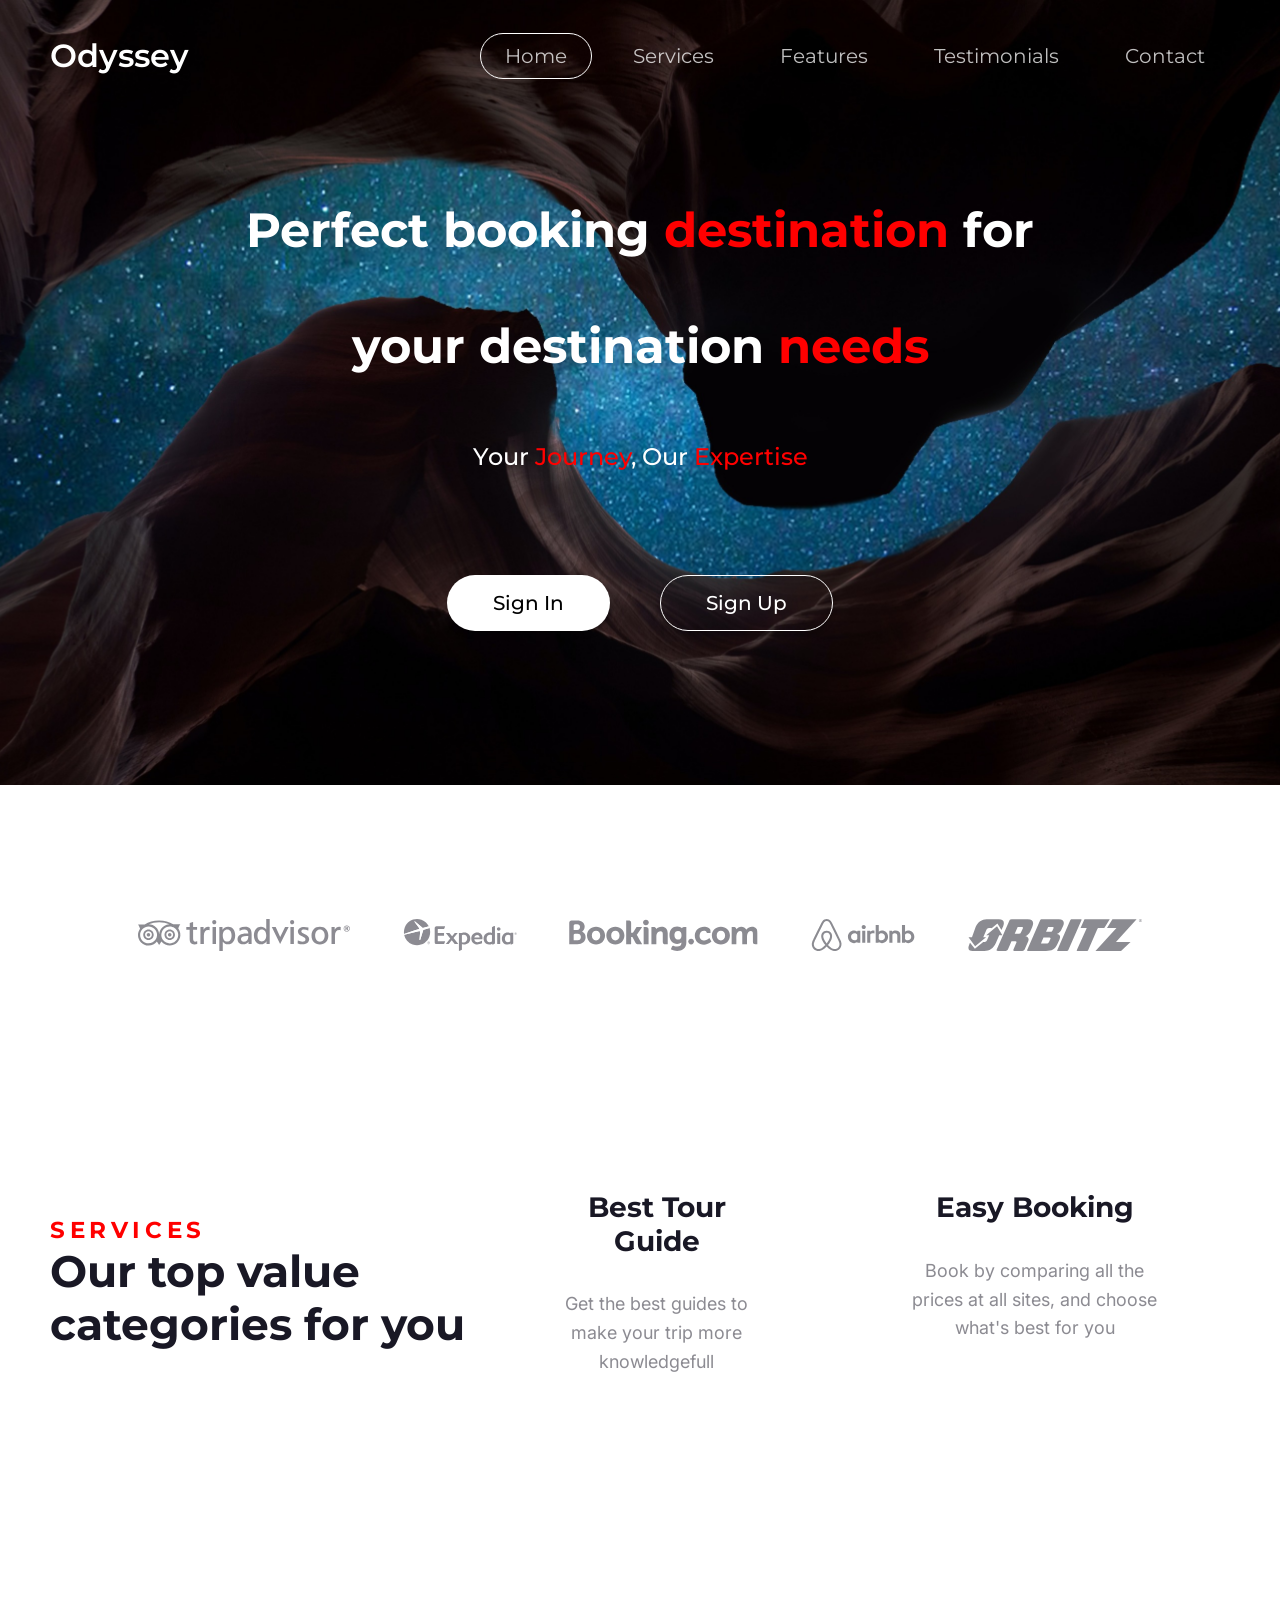
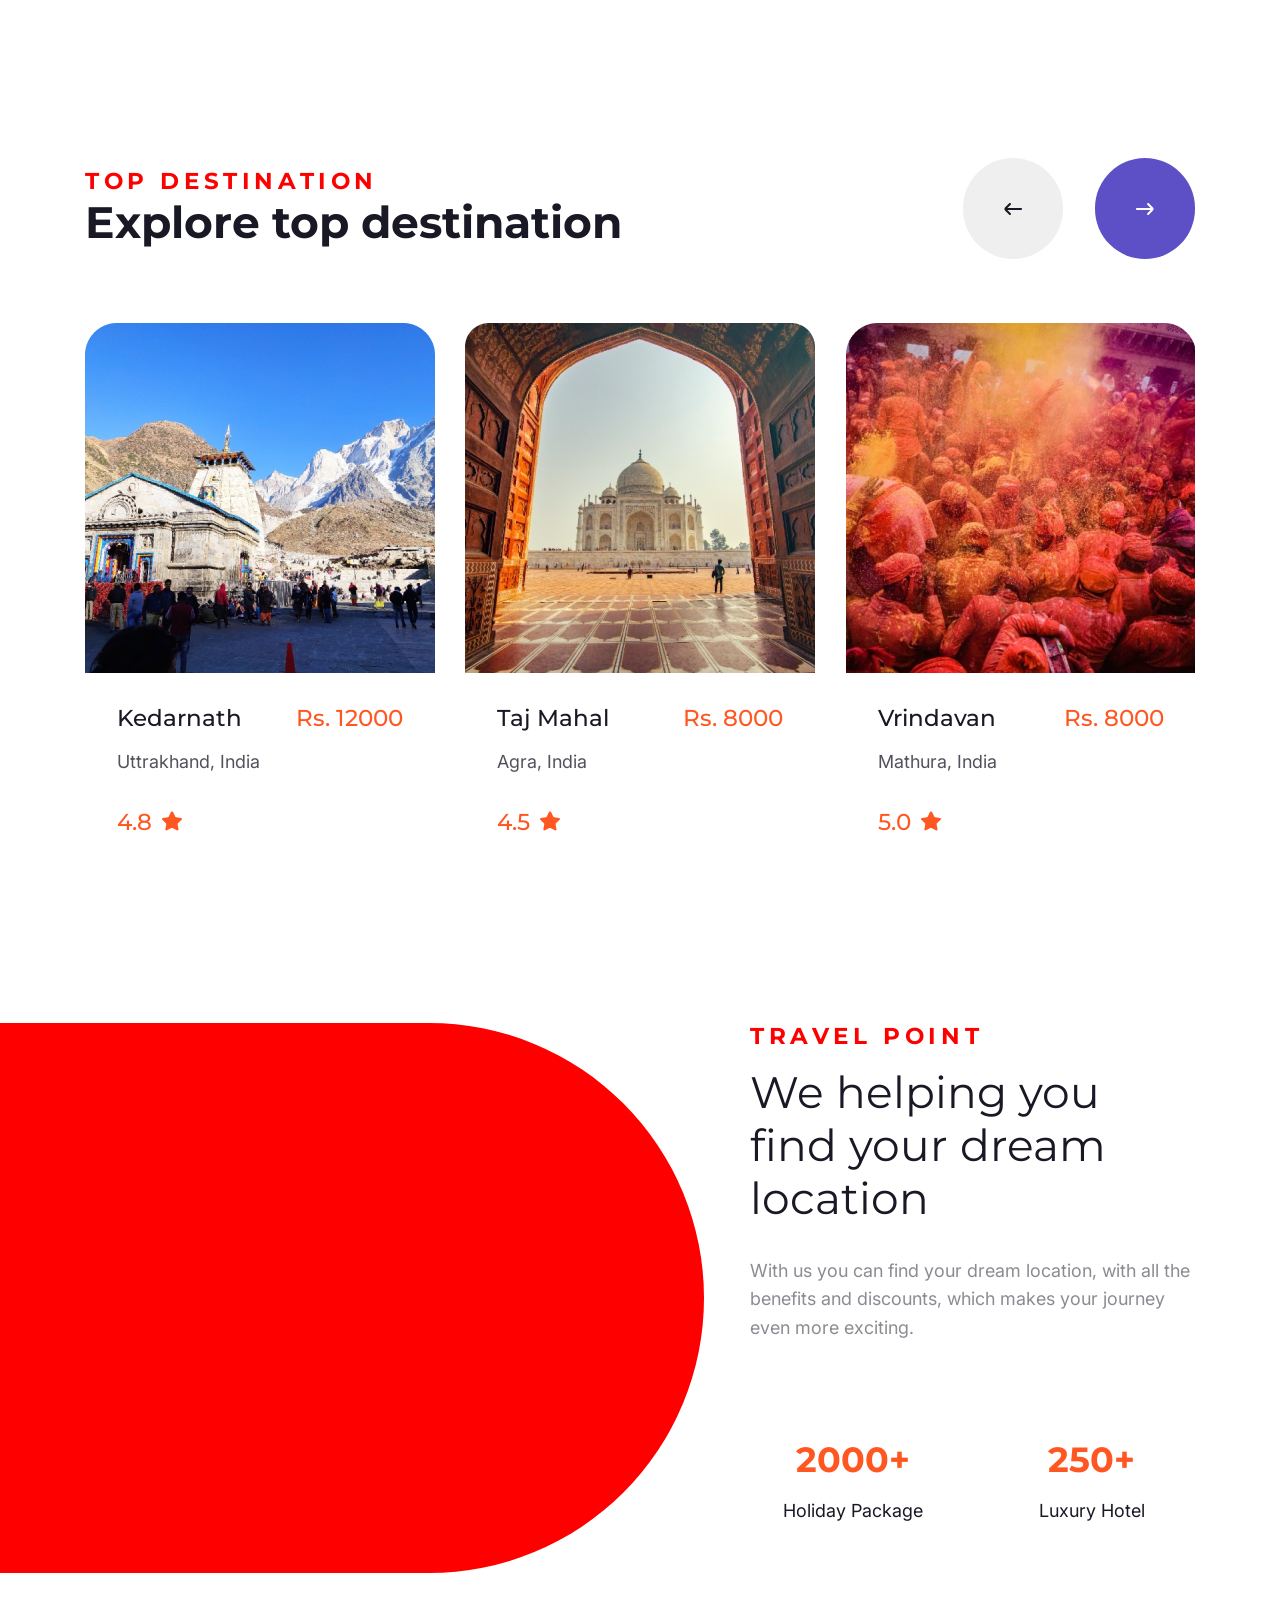
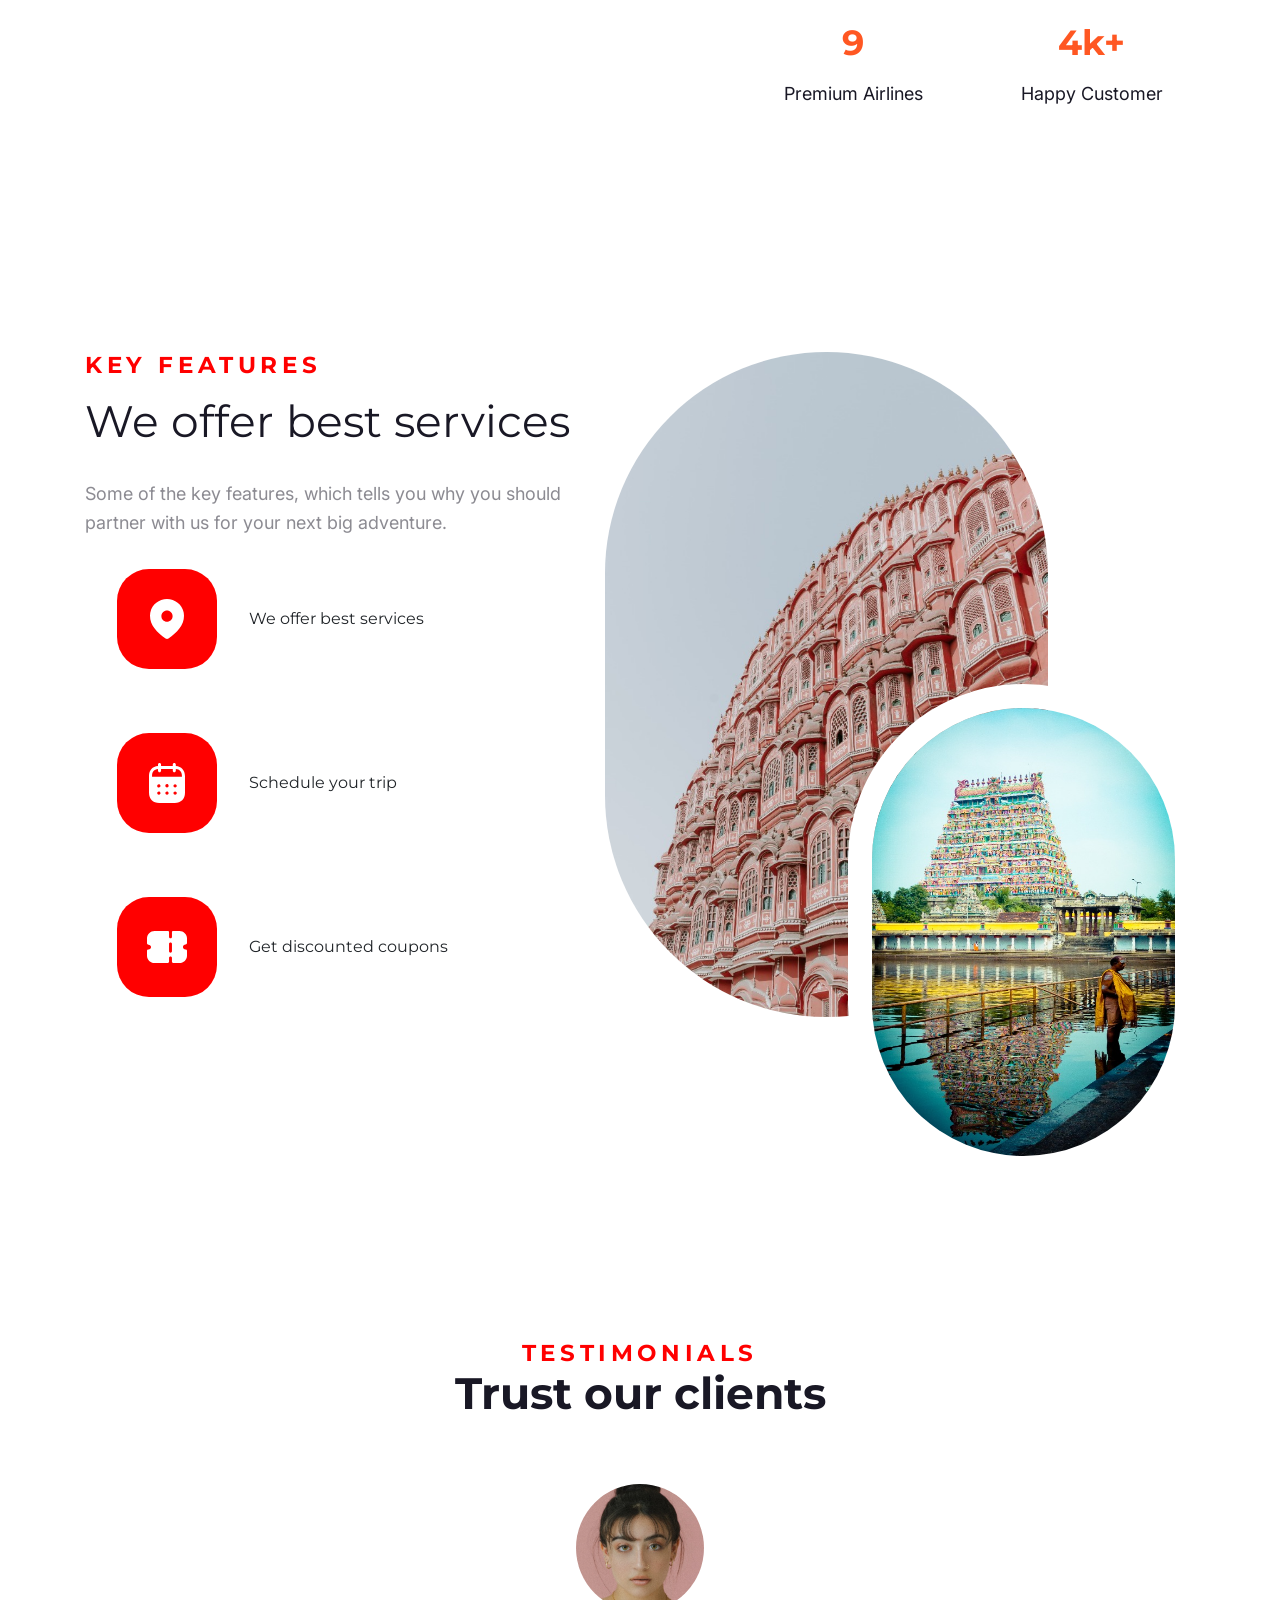
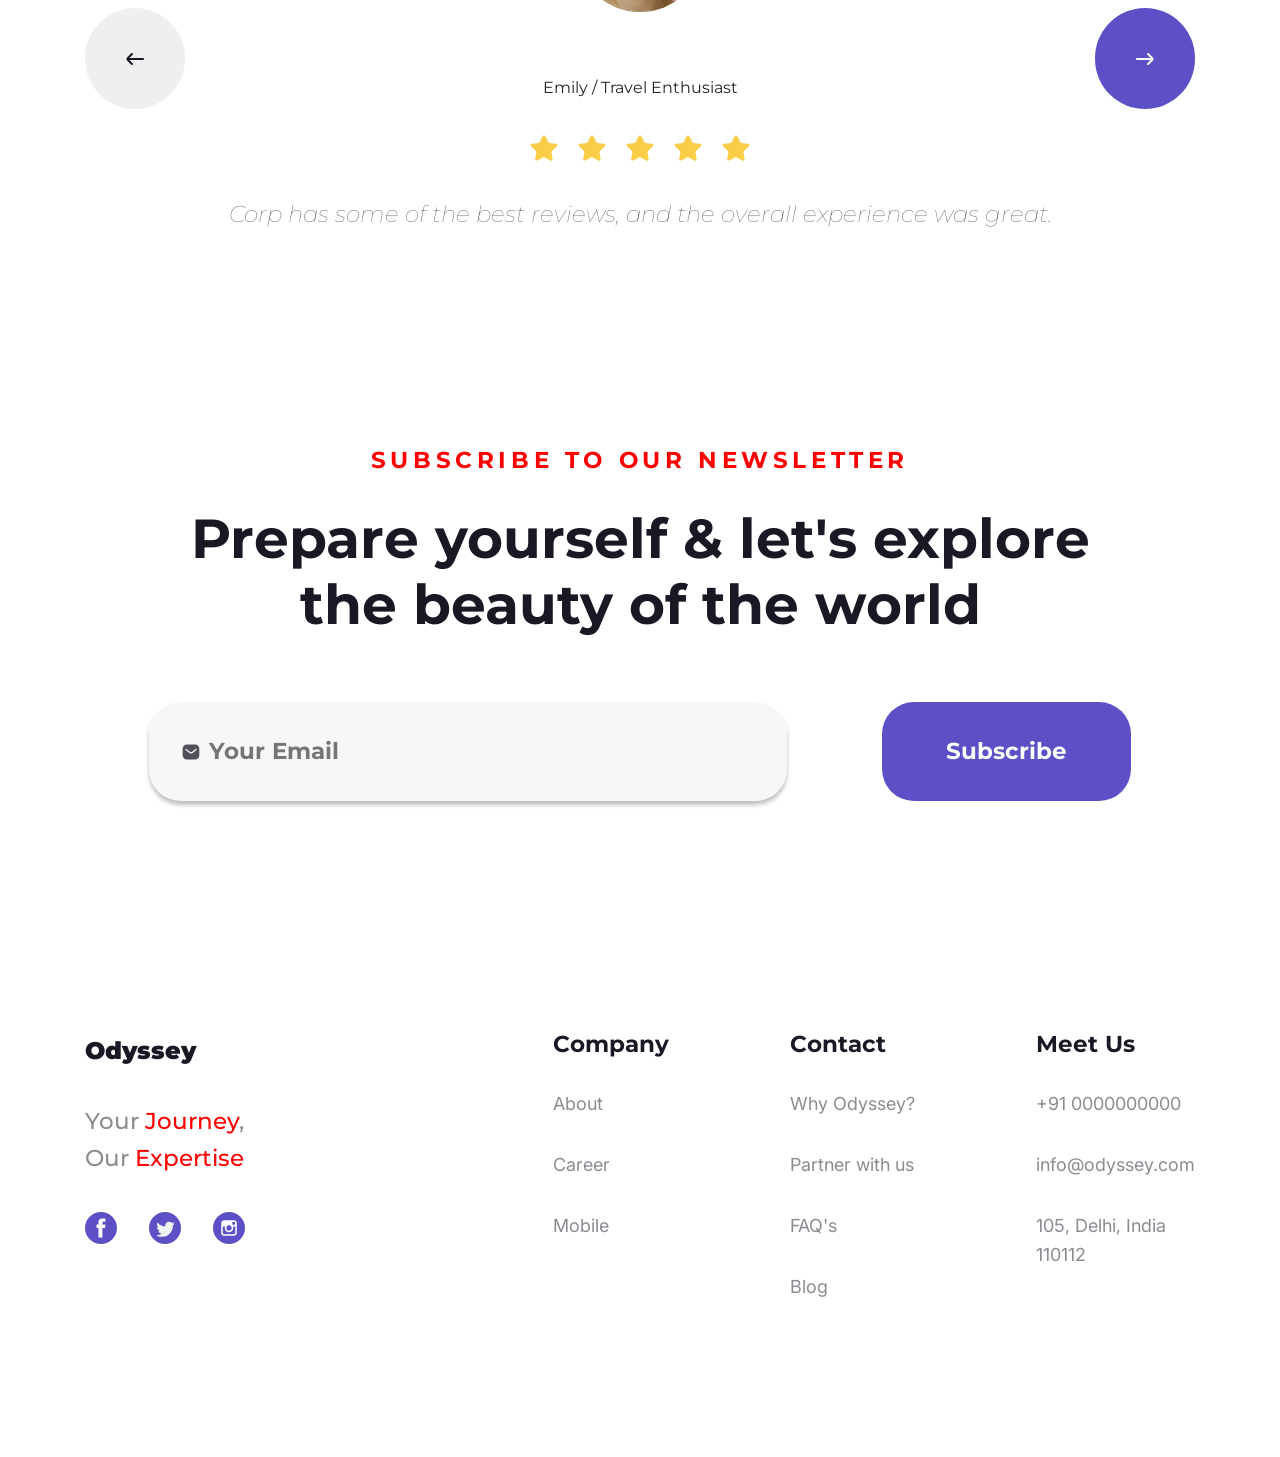
<file: index.html>
<!DOCTYPE html>
<html lang="en">

<head>
    <meta charset="UTF-8">
    <meta name="viewport" content="width=device-width, initial-scale=1.0">
    <title>Travel Agent</title>


    <!-- bootstrap -->
    <link href="https://cdn.jsdelivr.net/npm/bootstrap@5.3.0/dist/css/bootstrap.min.css" rel="stylesheet"
        integrity="sha384-9ndCyUaIbzAi2FUVXJi0CjmCapSmO7SnpJef0486qhLnuZ2cdeRhO02iuK6FUUVM" crossorigin="anonymous">
    <script src="https://cdn.jsdelivr.net/npm/bootstrap@5.3.0/dist/js/bootstrap.bundle.min.js"
        integrity="sha384-geWF76RCwLtnZ8qwWowPQNguL3RmwHVBC9FhGdlKrxdiJJigb/j/68SIy3Te4Bkz"
        crossorigin="anonymous"></script>

    <!-- Swiper JS -->
    <script src="https://cdn.jsdelivr.net/npm/swiper@10/swiper-bundle.min.js"></script>
    <link rel="stylesheet" href="https://cdn.jsdelivr.net/npm/swiper@10/swiper-bundle.min.css" />

    <!-- fonts -->
    <link rel="preconnect" href="https://fonts.googleapis.com">
    <link rel="preconnect" href="https://fonts.gstatic.com" crossorigin>
    <link
        href="https://fonts.googleapis.com/css2?family=Inter&family=Montserrat:ital,wght@0,400;0,500;0,600;0,700;0,900;1,100&display=swap"
        rel="stylesheet">
    <!-- custom css -->
    <link rel="stylesheet" href="css/style.css">

</head>

<body>
    <main class="">

        <!-- top-destination -->
        <!-- <section class="top-destination container-a d-flex flex-column flex-lg-row align-items-center">
            <div class="content">
                <h5 class="main-txt">Travel <span class="red">top destination</span> of the world</h5>
                <p class="txt-a">We always make our customer happy by providing as many options as possible.</p>
                <form action="" class="btns d-flex">
                    <button class="btn-a">Get started</button>
                    <button class="btn-a">Watch Demo</button>
                </form>
            </div>
            <div class="images d-flex justify-content-center w-100 align-items-start position-relative">
                <img src="images/t-destination-layer.png" alt="" class="position-absolute img-fluid">
                <img src="images/t-destination1.png" alt="" class="img-fluid">
                <img src="images/t-destination2.png" alt="" class="img-fluid">
            </div>
        </section> -->

        <!-- partners -->
        <section class="partners container-b d-none d-lg-block">
            <div class="d-flex justify-content-evenly">
                <img src="images/group-1.svg" alt="">
                <img src="images/group-2.svg" alt="">
                <img src="images/group-3.svg" alt="">
                <img src="images/group-4.svg" alt="">
                <img src="images/group-5.svg" alt="">
            </div>
        </section>

        <!-- service -->
        <section class="service container-a d-flex flex-column flex-md-row align-items-center">
            <div class="content">
                <p class="sec-name text-center text-md-start">Services</p>
                <h4 class="sec-heading text-center text-md-start">Our top value categories for you</h4>
            </div>
            <div class="boxes d-flex flex-column flex-md-row">
                <div class="s-box">
                    <p class="txt-a">Best Tour Guide</p>
                    <p class="txt-p">Get the best guides to make your trip more knowledgefull</p>
                </div>
                <div class="s-box">
                    <p class="txt-a">Easy Booking</p>
                    <p class="txt-p">Book by comparing all the prices at all sites, and choose what's best for you</p>
                </div>
            </div>
        </section>

        <!-- destination-sec -->
        <section class="destination-sec container-b">
            <div class="top d-flex flex-column flex-md-row justify-content-md-between align-items-md-center">
                <div class="">
                    <p class="sec-name">Top Destination</p>
                    <h5 class="sec-heading">Explore top destination</h5>
                </div>
                <form action="" class="btns d-none d-sm-flex">
                    <button class="btn-b button-prev">
                        <svg xmlns="http://www.w3.org/2000/svg" width="24" height="24" viewBox="0 0 24 24" fill="none">
                            <path
                                d="M6.41422 11H20C20.5523 11 21 11.4478 21 12C21 12.5523 20.5523 13 20 13H6.41422L9.65686 16.2427C10.0474 16.6332 10.0474 17.2664 9.65686 17.6569C9.26633 18.0474 8.63317 18.0474 8.24264 17.6569L4 13.4143C3.21895 12.6332 3.21895 11.3669 4 10.5858L8.24264 6.34319C8.63317 5.95266 9.26633 5.95266 9.65686 6.34319C10.0474 6.73371 10.0474 7.36688 9.65686 7.7574L6.41422 11Z"
                                fill="#191825" />
                        </svg>
                    </button>
                    <button class="btn-b b button-next">
                        <svg xmlns="http://www.w3.org/2000/svg" width="24" height="24" viewBox="0 0 24 24" fill="none">
                            <path
                                d="M17.5858 11H4.00003C3.44774 11 3.00003 11.4478 3.00003 12C3.00003 12.5523 3.44774 13 4.00003 13H17.5858L14.3432 16.2427C13.9527 16.6332 13.9527 17.2664 14.3432 17.6569C14.7337 18.0474 15.3669 18.0474 15.7574 17.6569L20 13.4143C20.7811 12.6332 20.7811 11.3669 20 10.5858L15.7574 6.34319C15.3669 5.95266 14.7337 5.95266 14.3432 6.34319C13.9527 6.73371 13.9527 7.36688 14.3432 7.7574L17.5858 11Z"
                                fill="white" />
                        </svg>
                    </button>
                </form>
            </div>

            <div class="swiper dCardSlider">
                <div class="swiper-wrapper">

                    <div class="swiper-slide">
                        <div class="d-card">
                            <img src="images/d-card-img1.png" alt="" class="img-fluid">
                            <div class="content d-flex flex-column">
                                <div class="d-flex justify-content-between">
                                    <p class="txt-a">Kedarnath</p>
                                    <p class="txt-a red">Rs. 12000</p>
                                </div>
                                <p class="txt-p">Uttrakhand, India</p>
                                <div class=""></div>
                                <div class="d-flex gap-2">
                                    <p class="txt-a red">4.8</p>
                                    <svg xmlns="http://www.w3.org/2000/svg" width="24" height="24" viewBox="0 0 24 24"
                                        fill="none">
                                        <path
                                            d="M17.9184 14.32C17.6594 14.571 17.5404 14.934 17.5994 15.29L18.4884 20.21C18.5634 20.627 18.3874 21.049 18.0384 21.29C17.6964 21.54 17.2414 21.57 16.8684 21.37L12.4394 19.06C12.2854 18.978 12.1144 18.934 11.9394 18.929H11.6684C11.5744 18.943 11.4824 18.973 11.3984 19.019L6.96839 21.34C6.74939 21.45 6.50139 21.489 6.25839 21.45C5.66639 21.338 5.27139 20.774 5.36839 20.179L6.25839 15.259C6.31739 14.9 6.19839 14.535 5.93939 14.28L2.32839 10.78C2.02639 10.487 1.92139 10.047 2.05939 9.65C2.19339 9.254 2.53539 8.965 2.94839 8.9L7.91839 8.179C8.29639 8.14 8.62839 7.91 8.79839 7.57L10.9884 3.08C11.0404 2.98 11.1074 2.888 11.1884 2.81L11.2784 2.74C11.3254 2.688 11.3794 2.645 11.4394 2.61L11.5484 2.57L11.7184 2.5H12.1394C12.5154 2.539 12.8464 2.764 13.0194 3.1L15.2384 7.57C15.3984 7.897 15.7094 8.124 16.0684 8.179L21.0384 8.9C21.4584 8.96 21.8094 9.25 21.9484 9.65C22.0794 10.051 21.9664 10.491 21.6584 10.78L17.9184 14.32Z"
                                            fill="#FF5722" />
                                    </svg>
                                </div>
                            </div>
                        </div>
                    </div>

                    <div class="swiper-slide">
                        <div class="d-card">
                            <img src="images/d-card-img2.png" alt="" class="img-fluid">
                            <div class="content d-flex flex-column">
                                <div class="d-flex justify-content-between">
                                    <p class="txt-a">Taj Mahal</p>
                                    <p class="txt-a red">Rs. 8000</p>
                                </div>
                                <p class="txt-p">Agra, India</p>
                                <div class=""></div>
                                <div class="d-flex gap-2">
                                    <p class="txt-a red">4.5</p>
                                    <svg xmlns="http://www.w3.org/2000/svg" width="24" height="24" viewBox="0 0 24 24"
                                        fill="none">
                                        <path
                                            d="M17.9184 14.32C17.6594 14.571 17.5404 14.934 17.5994 15.29L18.4884 20.21C18.5634 20.627 18.3874 21.049 18.0384 21.29C17.6964 21.54 17.2414 21.57 16.8684 21.37L12.4394 19.06C12.2854 18.978 12.1144 18.934 11.9394 18.929H11.6684C11.5744 18.943 11.4824 18.973 11.3984 19.019L6.96839 21.34C6.74939 21.45 6.50139 21.489 6.25839 21.45C5.66639 21.338 5.27139 20.774 5.36839 20.179L6.25839 15.259C6.31739 14.9 6.19839 14.535 5.93939 14.28L2.32839 10.78C2.02639 10.487 1.92139 10.047 2.05939 9.65C2.19339 9.254 2.53539 8.965 2.94839 8.9L7.91839 8.179C8.29639 8.14 8.62839 7.91 8.79839 7.57L10.9884 3.08C11.0404 2.98 11.1074 2.888 11.1884 2.81L11.2784 2.74C11.3254 2.688 11.3794 2.645 11.4394 2.61L11.5484 2.57L11.7184 2.5H12.1394C12.5154 2.539 12.8464 2.764 13.0194 3.1L15.2384 7.57C15.3984 7.897 15.7094 8.124 16.0684 8.179L21.0384 8.9C21.4584 8.96 21.8094 9.25 21.9484 9.65C22.0794 10.051 21.9664 10.491 21.6584 10.78L17.9184 14.32Z"
                                            fill="#FF5722" />
                                    </svg>
                                </div>
                            </div>
                        </div>
                    </div>

                    <div class="swiper-slide">
                        <div class="d-card">
                            <img src="images/d-card-img3.png" alt="" class="img-fluid">
                            <div class="content d-flex flex-column">
                                <div class="d-flex justify-content-between">
                                    <p class="txt-a">Vrindavan</p>
                                    <p class="txt-a red">Rs. 8000</p>
                                </div>
                                <p class="txt-p">Mathura, India</p>
                                <div class=""></div>
                                <div class="d-flex gap-2">
                                    <p class="txt-a red">5.0</p>
                                    <svg xmlns="http://www.w3.org/2000/svg" width="24" height="24" viewBox="0 0 24 24"
                                        fill="none">
                                        <path
                                            d="M17.9184 14.32C17.6594 14.571 17.5404 14.934 17.5994 15.29L18.4884 20.21C18.5634 20.627 18.3874 21.049 18.0384 21.29C17.6964 21.54 17.2414 21.57 16.8684 21.37L12.4394 19.06C12.2854 18.978 12.1144 18.934 11.9394 18.929H11.6684C11.5744 18.943 11.4824 18.973 11.3984 19.019L6.96839 21.34C6.74939 21.45 6.50139 21.489 6.25839 21.45C5.66639 21.338 5.27139 20.774 5.36839 20.179L6.25839 15.259C6.31739 14.9 6.19839 14.535 5.93939 14.28L2.32839 10.78C2.02639 10.487 1.92139 10.047 2.05939 9.65C2.19339 9.254 2.53539 8.965 2.94839 8.9L7.91839 8.179C8.29639 8.14 8.62839 7.91 8.79839 7.57L10.9884 3.08C11.0404 2.98 11.1074 2.888 11.1884 2.81L11.2784 2.74C11.3254 2.688 11.3794 2.645 11.4394 2.61L11.5484 2.57L11.7184 2.5H12.1394C12.5154 2.539 12.8464 2.764 13.0194 3.1L15.2384 7.57C15.3984 7.897 15.7094 8.124 16.0684 8.179L21.0384 8.9C21.4584 8.96 21.8094 9.25 21.9484 9.65C22.0794 10.051 21.9664 10.491 21.6584 10.78L17.9184 14.32Z"
                                            fill="#FF5722" />
                                    </svg>
                                </div>
                            </div>
                        </div>
                    </div>

                    <div class="swiper-slide">
                        <div class="d-card">
                            <img src="images/d-card-img1.png" alt="" class="img-fluid">
                            <div class="content d-flex flex-column">
                                <div class="d-flex justify-content-between">
                                    <p class="txt-a">Kedarnath</p>
                                    <p class="txt-a red">Rs. 12000</p>
                                </div>
                                <p class="txt-p">Uttrakhand, India</p>
                                <div class=""></div>
                                <div class="d-flex gap-2">
                                    <p class="txt-a red">4.8</p>
                                    <svg xmlns="http://www.w3.org/2000/svg" width="24" height="24" viewBox="0 0 24 24"
                                        fill="none">
                                        <path
                                            d="M17.9184 14.32C17.6594 14.571 17.5404 14.934 17.5994 15.29L18.4884 20.21C18.5634 20.627 18.3874 21.049 18.0384 21.29C17.6964 21.54 17.2414 21.57 16.8684 21.37L12.4394 19.06C12.2854 18.978 12.1144 18.934 11.9394 18.929H11.6684C11.5744 18.943 11.4824 18.973 11.3984 19.019L6.96839 21.34C6.74939 21.45 6.50139 21.489 6.25839 21.45C5.66639 21.338 5.27139 20.774 5.36839 20.179L6.25839 15.259C6.31739 14.9 6.19839 14.535 5.93939 14.28L2.32839 10.78C2.02639 10.487 1.92139 10.047 2.05939 9.65C2.19339 9.254 2.53539 8.965 2.94839 8.9L7.91839 8.179C8.29639 8.14 8.62839 7.91 8.79839 7.57L10.9884 3.08C11.0404 2.98 11.1074 2.888 11.1884 2.81L11.2784 2.74C11.3254 2.688 11.3794 2.645 11.4394 2.61L11.5484 2.57L11.7184 2.5H12.1394C12.5154 2.539 12.8464 2.764 13.0194 3.1L15.2384 7.57C15.3984 7.897 15.7094 8.124 16.0684 8.179L21.0384 8.9C21.4584 8.96 21.8094 9.25 21.9484 9.65C22.0794 10.051 21.9664 10.491 21.6584 10.78L17.9184 14.32Z"
                                            fill="#FF5722" />
                                    </svg>
                                </div>
                            </div>
                        </div>
                    </div>

                    <div class="swiper-slide">
                        <div class="d-card">
                            <img src="images/d-card-img2.png" alt="" class="img-fluid">
                            <div class="content d-flex flex-column">
                                <div class="d-flex justify-content-between">
                                    <p class="txt-a">Taj Mahal</p>
                                    <p class="txt-a red">Rs. 8000</p>
                                </div>
                                <p class="txt-p">Agra, India</p>
                                <div class=""></div>
                                <div class="d-flex gap-2">
                                    <p class="txt-a red">4.5</p>
                                    <svg xmlns="http://www.w3.org/2000/svg" width="24" height="24" viewBox="0 0 24 24"
                                        fill="none">
                                        <path
                                            d="M17.9184 14.32C17.6594 14.571 17.5404 14.934 17.5994 15.29L18.4884 20.21C18.5634 20.627 18.3874 21.049 18.0384 21.29C17.6964 21.54 17.2414 21.57 16.8684 21.37L12.4394 19.06C12.2854 18.978 12.1144 18.934 11.9394 18.929H11.6684C11.5744 18.943 11.4824 18.973 11.3984 19.019L6.96839 21.34C6.74939 21.45 6.50139 21.489 6.25839 21.45C5.66639 21.338 5.27139 20.774 5.36839 20.179L6.25839 15.259C6.31739 14.9 6.19839 14.535 5.93939 14.28L2.32839 10.78C2.02639 10.487 1.92139 10.047 2.05939 9.65C2.19339 9.254 2.53539 8.965 2.94839 8.9L7.91839 8.179C8.29639 8.14 8.62839 7.91 8.79839 7.57L10.9884 3.08C11.0404 2.98 11.1074 2.888 11.1884 2.81L11.2784 2.74C11.3254 2.688 11.3794 2.645 11.4394 2.61L11.5484 2.57L11.7184 2.5H12.1394C12.5154 2.539 12.8464 2.764 13.0194 3.1L15.2384 7.57C15.3984 7.897 15.7094 8.124 16.0684 8.179L21.0384 8.9C21.4584 8.96 21.8094 9.25 21.9484 9.65C22.0794 10.051 21.9664 10.491 21.6584 10.78L17.9184 14.32Z"
                                            fill="#FF5722" />
                                    </svg>
                                </div>
                            </div>
                        </div>
                    </div>

                    <div class="swiper-slide">
                        <div class="d-card">
                            <img src="images/d-card-img3.png" alt="" class="img-fluid">
                            <div class="content d-flex flex-column">
                                <div class="d-flex justify-content-between">
                                    <p class="txt-a">Vrindavan</p>
                                    <p class="txt-a red">Rs. 8000</p>
                                </div>
                                <p class="txt-p">Mathura, India</p>
                                <div class=""></div>
                                <div class="d-flex gap-2">
                                    <p class="txt-a red">5.0</p>
                                    <svg xmlns="http://www.w3.org/2000/svg" width="24" height="24" viewBox="0 0 24 24"
                                        fill="none">
                                        <path
                                            d="M17.9184 14.32C17.6594 14.571 17.5404 14.934 17.5994 15.29L18.4884 20.21C18.5634 20.627 18.3874 21.049 18.0384 21.29C17.6964 21.54 17.2414 21.57 16.8684 21.37L12.4394 19.06C12.2854 18.978 12.1144 18.934 11.9394 18.929H11.6684C11.5744 18.943 11.4824 18.973 11.3984 19.019L6.96839 21.34C6.74939 21.45 6.50139 21.489 6.25839 21.45C5.66639 21.338 5.27139 20.774 5.36839 20.179L6.25839 15.259C6.31739 14.9 6.19839 14.535 5.93939 14.28L2.32839 10.78C2.02639 10.487 1.92139 10.047 2.05939 9.65C2.19339 9.254 2.53539 8.965 2.94839 8.9L7.91839 8.179C8.29639 8.14 8.62839 7.91 8.79839 7.57L10.9884 3.08C11.0404 2.98 11.1074 2.888 11.1884 2.81L11.2784 2.74C11.3254 2.688 11.3794 2.645 11.4394 2.61L11.5484 2.57L11.7184 2.5H12.1394C12.5154 2.539 12.8464 2.764 13.0194 3.1L15.2384 7.57C15.3984 7.897 15.7094 8.124 16.0684 8.179L21.0384 8.9C21.4584 8.96 21.8094 9.25 21.9484 9.65C22.0794 10.051 21.9664 10.491 21.6584 10.78L17.9184 14.32Z"
                                            fill="#FF5722" />
                                    </svg>
                                </div>
                            </div>
                        </div>
                    </div>
                </div>
            </div>

            <script>
                var swiper = new Swiper(".dCardSlider", {
                    navigation: {
                        nextEl: '.button-next',
                        prevEl: '.button-prev',
                    },
                    loop: true,
                    autoplay: {
                        delay: 3000,
                        disableOnInteraction: false,
                    },
                    speed: 600,
                    breakpoints: {
                        0: {
                            slidesPerView: 1,
                            // spaceBetween: 0,
                        },
                        768: {
                            slidesPerView: 2,
                            // spaceBetween: 12,
                        },
                        992: {
                            slidesPerView: 3,
                            spaceBetween: 31,
                        }
                    },

                });
            </script>
        </section>

        <!-- travel-point -->
        <section class="travel-point container-b d-flex justify-content-end">
            <div class="red-block d-none d-md-block"></div>
            <div class="content d-flex flex-column">
                <div class="">
                    <p class="sec-name">Travel Point</p>
                    <h5 class="sec-heading">We helping you find your dream location</h5>
                    <p class="txt-p">With us you can find your dream location, with all the benefits and discounts,
                        which
                        makes your journey even more exciting.</p>
                </div>
                <div class="boxes">
                    <div class="t-box">
                        <p class="txt-a">2000+</p>
                        <p class="txt-p">Holiday Package</p>
                    </div>
                    <div class="t-box">
                        <p class="txt-a">250+</p>
                        <p class="txt-p">Luxury Hotel</p>
                    </div>
                    <div class="t-box">
                        <p class="txt-a">9</p>
                        <p class="txt-p">Premium Airlines</p>
                    </div>
                    <div class="t-box">
                        <p class="txt-a">4k+</p>
                        <p class="txt-p">Happy Customer</p>
                    </div>
                </div>
            </div>
        </section>

        <!-- features -->
        <section class="features container-b d-flex flex-column flex-lg-row">
            <div class="content">
                <p class="sec-name">Key features</p>
                <h5 class="sec-heading">We offer best services</h5>
                <p class="txt-p">Some of the key features, which tells you why you should partner with us for your next
                    big adventure.</p>
                <div class="f-boxes">
                    <div class="f-box d-flex align-items-center">
                        <div class="icon-a">
                            <img src="images/location.svg" alt="">
                        </div>
                        <p class="">We offer best services</p>
                    </div>

                    <div class="f-box d-flex align-items-center">
                        <div class="icon-a">
                            <img src="images/calendar.svg" alt="">
                        </div>
                        <p class="">Schedule your trip</p>
                    </div>

                    <div class="f-box d-flex align-items-center">
                        <div class="icon-a">
                            <img src="images/ticket.svg" alt="">
                        </div>
                        <p class="">Get discounted coupons</p>
                    </div>
                </div>
            </div>
            <div class="img-block d-flex">
                <img src="images/f-img1.jpeg" alt="" class="f-main-img ">
                <img src="images/f-img2.jpeg" alt="" class="f-main-img2 d-none d-sm-block">
            </div>
        </section>

        <!-- testimonial -->
        <section class="testimonial container-b">
            <p class="sec-name text-center">Testimonials</p>
            <h4 class="sec-heading text-center">Trust our clients</h4>

            <div class="d-flex align-items-center">
                <button class="btn-b tButton-prev d-none d-sm-block">
                    <svg xmlns="http://www.w3.org/2000/svg" width="24" height="24" viewBox="0 0 24 24" fill="none">
                        <path
                            d="M6.41422 11H20C20.5523 11 21 11.4478 21 12C21 12.5523 20.5523 13 20 13H6.41422L9.65686 16.2427C10.0474 16.6332 10.0474 17.2664 9.65686 17.6569C9.26633 18.0474 8.63317 18.0474 8.24264 17.6569L4 13.4143C3.21895 12.6332 3.21895 11.3669 4 10.5858L8.24264 6.34319C8.63317 5.95266 9.26633 5.95266 9.65686 6.34319C10.0474 6.73371 10.0474 7.36688 9.65686 7.7574L6.41422 11Z"
                            fill="#191825" />
                    </svg>
                </button>
                <div class="swiper testimonialSlider">
                    <div class="swiper-wrapper">
                        <div class="swiper-slide">
                            <div class="testimonial-card d-flex flex-column align-items-center">
                                <img src="images/user1.jpeg" alt="" class="user-photo">
                                <div class="card-content d-flex flex-column align-items-center">
                                    <p class=""><span class="">Emily</span> / Travel Enthusiast</p>
                                    <div class="stars d-flex">
                                        <img src="images/star.svg" alt="">
                                        <img src="images/star.svg" alt="">
                                        <img src="images/star.svg" alt="">
                                        <img src="images/star.svg" alt="">
                                        <img src="images/star.svg" alt="">
                                    </div>
                                    <p class="user-messsage">Corp has some of the best reviews, and the overall
                                        experience
                                        was great.
                                    </p>
                                </div>
                            </div>
                        </div>
                        <div class="swiper-slide">
                            <div class="testimonial-card d-flex flex-column align-items-center">
                                <img src="images/user1.jpeg" alt="" class="user-photo">
                                <div class="card-content d-flex flex-column align-items-center">
                                    <p class=""><span class="">Emily</span> / Travel Enthusiast</p>
                                    <div class="stars d-flex">
                                        <img src="images/star.svg" alt="">
                                        <img src="images/star.svg" alt="">
                                        <img src="images/star.svg" alt="">
                                        <img src="images/star.svg" alt="">
                                        <img src="images/star.svg" alt="">
                                    </div>
                                    <p class="user-messsage">Corp has some of the best reviews, and the overall
                                        experience
                                        was great.
                                    </p>
                                </div>
                            </div>
                        </div>
                    </div>
                </div>

                <button class="btn-b b tButton-next d-none d-sm-block">
                    <svg xmlns="http://www.w3.org/2000/svg" width="24" height="24" viewBox="0 0 24 24" fill="none">
                        <path
                            d="M17.5858 11H4.00003C3.44774 11 3.00003 11.4478 3.00003 12C3.00003 12.5523 3.44774 13 4.00003 13H17.5858L14.3432 16.2427C13.9527 16.6332 13.9527 17.2664 14.3432 17.6569C14.7337 18.0474 15.3669 18.0474 15.7574 17.6569L20 13.4143C20.7811 12.6332 20.7811 11.3669 20 10.5858L15.7574 6.34319C15.3669 5.95266 14.7337 5.95266 14.3432 6.34319C13.9527 6.73371 13.9527 7.36688 14.3432 7.7574L17.5858 11Z"
                            fill="white" />
                    </svg>
                </button>
            </div>
            <script>
                var swiper = new Swiper(".testimonialSlider", {
                    navigation: {
                        nextEl: '.tButton-next',
                        prevEl: '.tButton-prev',
                    },
                    loop: true,
                    autoplay: {
                        delay: 3000,
                        disableOnInteraction: false,
                    },
                    speed: 600,
                    breakpoints: {
                        0: {
                            slidesPerView: 1,
                            spaceBetween: 0,
                        },
                        768: {
                            slidesPerView: 1,
                            spaceBetween: 12,
                        },
                        992: {
                            slidesPerView: 1,
                            spaceBetween: 32,
                        }
                    },

                });
            </script>
        </section>

        <!-- newsletter -->
        <section class="container-a">
            <div class="newsletter">
                <p class="sec-name text-center">
                    subscribe to our newsletter
                </p>
                <h4 class="sec-heading text-center">
                    Prepare yourself & let's explore the beauty of the world
                </h4>
                <form class="sub-form d-flex flex-column flex-sm-row" id="newsletterForm">
                    <label class="w-100">
                        <input type="text" placeholder="Your Email" class="w-100">
                    </label>
                    <button class="btn-b" type="submit">Subscribe</button>
                </form>
            </div>
        </section>

        <!-- footer -->

    </main>
    <!-- <script>
        AOS.init();
    </script> -->
    <!-- <script src="js/elem.js"></script> -->
    <script src="js/program.js" type="module"></script>
</body>

</html>
</file>
<file: css/style.css>
*,
h1,
h2,
h3,
h4,
h5,
h6,
p,
ul,
li {
  margin: 0;
  padding: 0;
}
button {
  outline: inherit;
  border: inherit;
}
body {
  font-family: "Montserrat", serif;
}
ul {
  list-style: none;
}
a {
  text-decoration: none;
}

.container-a {
  width: 100%;
  max-width: 1180px;
  margin-left: auto;
  margin-right: auto;
}
.container-b {
  width: 100%;
  max-width: 1110px;
  margin-left: auto;
  margin-right: auto;
}

/* /////////// variables ////////// */
:root {
  --grey-scale-black: #191825;
  --grey-scale-black-50: rgba(25, 24, 37, 0.5);
  --Orange: #ff5722;
  --Primary: #5d50c6;
}

/* ///////////////////////////////////////////////////////// */
/* ////////////////// custom css //////////////////////// */
.sec-name {
  color: #f00;
  font-size: 23px;
  font-weight: 700;
  line-height: 120%; /* 27.6px */
  letter-spacing: 4.6px;
  text-transform: uppercase;
}
.sec-heading {
  color: var(--grey-scale-black, #191825);
  font-size: 44px;
  font-weight: 700;
  line-height: 120%; /* 52.8px */
}
.txt-p {
  color: var(--grey-scale-black-50, rgba(25, 24, 37, 0.5));
  font-family: "Inter";
  font-size: 18px;
  font-weight: 400;
  line-height: 160%; /* 28.8px */
}
.main-txt {
  color: #fff;
  font-size: 48px;
  font-weight: 700;
}

.btn-a {
  color: #000;
  font-size: 20px;
  font-weight: 500;
  padding: 15px 45px;
  border: 1px solid transparent;
  border-radius: 30px;
  line-height: normal;
  background: #fff;
  box-shadow: 0px 4px 4px 0px rgba(0, 0, 0, 0.25);
}
.btn-a.typ-a {
  color: #fff;
  background: transparent;
  border: 1px solid #fff;
  transition: 0.5s;
  &:hover {
    color: #000;
    background: #fff;
  }
}
.btn-b {
  padding: 38px;
  border-radius: 100px;
}
.btn-b.b {
  background-color: var(--Primary, #5d50c6);
}
.red {
  color: #f00;
}

/* ////////////// Navbar bs-5.3 ///////////// */
.navbar {
  padding: 0;
  padding-block: 32px;
}
.navbar .container-fluid {
  padding: 0;
}
.navbar-nav {
  gap: 16px;
}
.navbar-collapse {
  gap: 20px;
}
.navbar-expand-lg .navbar-nav .nav-link {
  padding: 10px 24px;
  color: rgba(255, 255, 255, 0.75);
  font-size: 20px;
  font-weight: 400;
  border-radius: 100px;
  border: 1px solid transparent;
  line-height: normal;
  transition: 0.4s;
  &:hover {
    color: rgba(255, 255, 255, 0.75);
    border: 1px solid #fff;
    border: 1px solid #fff;
  }
}
.navbar-nav .nav-link.active {
  color: rgba(255, 255, 255, 0.75);
  border: 1px solid #fff;
}

/* ///////////////////////////////////////////////////////// */
/* ///////////////////////////////////////////////////////// */
.logo {
  color: #fff;
  font-size: 32px;
  font-weight: 600;
}
/* ////////////// hero-sec ///////////// */
.hero-sec-bg {
  background-image: url("../images/herosec-bg.png");
  background-repeat: no-repeat;
  background-position: center;
  background-size: cover;
  margin-bottom: 70px;
}

.hero-content .btns {
  column-gap: 50px;
  margin-top: 104px;
  margin-bottom: 154px;
}
.hero-content .main-txt {
  text-align: center;
  margin-top: 90px;
  margin-bottom: 67px;
}
.hero-content .txt-a {
  color: #fff;
  font-size: 24px;
  font-weight: 500;
  line-height: normal;
}

/* ////////////// top-destination ///////////// */

.top-destination .content {
  width: 100%;
  max-width: 445px;
}
.top-destination .main-txt {
  font-weight: 600;
  color: #000;
  padding-right: 20px;
}
.top-destination .txt-a {
  color: #000;
  font-size: 16px;
  font-weight: 600;
  margin-block: 54px;
}
.top-destination .btns {
  gap: 38px;
}
.top-destination .btns .btn-a {
  padding-inline: 24px;
  color: #fff;
  background: #8f00ff;
  box-shadow: 0px 4px 4px 0px rgba(0, 0, 0, 0.25);
}

.top-destination .images {
  gap: 20px;
}
.top-destination .images img:nth-child(1) {
  /* display: none; */
  z-index: 0;
}
.top-destination .images img:nth-child(2) {
  padding-top: 60px;
  z-index: 1;
}
.top-destination .images img:nth-child(3) {
  padding-top: 198px;
  padding-bottom: 256px;
  z-index: 1;
}

/* ////////////// partners ///////////// */
.partners {
  padding-block: 64px;
  margin-bottom: 112px;
}
/* ////////////// service ///////////// */
.service {
  margin-bottom: 253px;
}
.service .content {
  width: 100%;
  max-width: 444px;
}
.service .boxes {
  gap: 20px;
}
.service .s-box {
  padding: 64px;
  text-align: center;
}
.service .s-box .txt-a {
  color: var(--grey-scale-black, #191825);
  font-size: 28px;
  font-weight: 700;
  line-height: 120%; /* 33.6px */
  margin-bottom: 32px;
}
/* ////////////// destination-sec ///////////// */
.destination-sec {
  margin-bottom: 154px;
}
.destination-sec .top {
  padding-block: 64px;
}
.destination-sec .top .btns {
  gap: 32px;
}

/*  */
.d-card {
  width: 350px;
  border-radius: 32px;
}
.d-card .content {
  background-color: #fff;
  gap: 16px;
  padding: 32px;
}
.d-card .content .txt-a.red {
  color: var(--Orange, #ff5722);
}
.d-card .content .txt-a {
  color: var(--grey-scale-black, #191825);
  font-size: 23px;
  font-weight: 500;
  line-height: 120%; /* 27.6px */
}
.d-card .content .txt-p {
  color: var(--grey-scale-black-75, rgba(25, 24, 37, 0.75));
  line-height: 160%; /* 28.8px */
}

/* ////////////// travel-point ///////////// */
.travel-point {
  margin-bottom: 211px;
}
.travel-point .content {
  width: 100%;
  max-width: 445px;
  row-gap: 64px;
}
.travel-point .content .sec-heading {
  font-weight: 400;
  padding-top: 16px;
  padding-bottom: 32px;
}
.travel-point .boxes {
  display: grid;
  grid-template-columns: repeat(auto-fit, minmax(160px, 1fr));
  gap: 32px;
}
.travel-point .boxes .t-box {
  gap: 16px;
  padding: 32px 28px;
}
.travel-point .boxes .t-box .txt-a {
  color: var(--Orange, #ff5722);
  font-size: 35px;
  font-weight: 700;
  line-height: 120%; /* 42px */
  margin-bottom: 16px;
  text-align: center;
}
.travel-point .boxes .t-box .txt-p {
  color: var(--grey-scale-black, #191825);
  text-align: center;
}

.red-block {
  position: absolute;
  right: 45%;
  left: 0;
  height: 550px;
  border-radius: 0px 500px 500px 0px;
  background: #f00;
  /* margin-right: 610px; */
}

/* ////////////// features ///////////// */
.features {
  margin-bottom: 160px;
}
.features .content {
  width: 100%;
  max-width: 520px;
  row-gap: 64px;
}
.features .content .sec-heading {
  font-weight: 400;
  padding-top: 16px;
  padding-bottom: 32px;
}
.features .f-box {
  padding: 32px;
  gap: 32px;
}
.features .f-box .icon-a {
  padding: 26px;
  border-radius: 32px;
  background-color: #f00;
}
.features .img-block .f-main-img {
  width: 100%;
  max-width: 443px;
  height: 100%;
  max-height: 665px;
  flex-shrink: 0;
  border-radius: 500px;
}
.features .img-block .f-main-img2 {
  width: 100%;
  max-width: 351px;
  height: 100%;
  max-height: 496px;
  flex-shrink: 0;
  border-radius: 500px;
  border: 24px solid var(--white, #fff);
  margin-left: -200px;
  margin-top: 332px;
}
/* ////////////// testimonial ///////////// */
.testimonial {
  margin-bottom: 214px;
}
.testimonial .sec-heading {
  margin-bottom: 64px;
}

.testimonial-card {
  gap: 64px;
}
.testimonial-card .user-photo {
  width: 128px;
  aspect-ratio: 1/1;
  border-radius: 128px;
  object-fit: cover;
}
.testimonial-card .card-content {
  gap: 32px;
}
.testimonial .stars {
  gap: 16px;
}
.testimonial-card .user-messsage {
  color: var(--grey-scale-black-75, rgba(25, 24, 37, 0.75));
  font-size: 23px;
  font-style: italic;
  font-weight: 100;
  line-height: 160%; /* 36.8px */
  text-align: center;
}
.testimonial .btn-b:last-child {
  background-color: var(--Primary, #5d50c6);
}
/* ////////////// newsletter ///////////// */
.newsletter {
  width: 100%;
  max-width: 982px;
  margin-inline: auto;
  margin-bottom: 230px;
}
.newsletter .sec-heading {
  font-size: 55px;
  padding-top: 32px;
  padding-bottom: 64px;
}
.newsletter .sub-form {
  column-gap: 95px;
  row-gap: 20px;
}
.newsletter .sub-form input {
  border: transparent;
  outline: transparent;
  padding: 32px;
  padding-left: 60px;
  border-radius: 32px;
  background: rgba(0, 0, 0, 0.03);
  box-shadow: 0px 4px 4px 0px rgba(0, 0, 0, 0.25);
  color: var(--grey-scale-black-75, rgba(25, 24, 37, 0.75));
  font-size: 23px;
  font-weight: 700;
}
.newsletter .sub-form label {
  position: relative;
}
.newsletter .sub-form label:before {
  content: "";
  position: absolute;
  left: 32px;
  top: 0;
  bottom: 0;
  width: 20px;
  background: url("../images/message1.svg") center / contain no-repeat;
  z-index: 2;
}
.newsletter .sub-form .btn-b {
  color: var(--white, #fff);
  text-align: center;
  font-size: 23px;
  font-weight: 700;
  line-height: 120%; /* 27.6px */
  padding: 32px 64px;
  border-radius: 32px;
  background: var(--Primary, #5d50c6);
}

/* ////////////// footer ///////////// */
.footer {
  margin-bottom: 155px;
  row-gap: 50px;
}
.footer .logo {
  color: var(--Black, #191825);
  font-size: 24px;
  font-weight: 900;
  line-height: 40px; /* 166.667% */
}
.footer .m-block {
  width: 100%;
  max-width: 278px;
}
.footer .m-block .txt-a {
  color: var(--grey-scale-black-50, rgba(25, 24, 37, 0.5));
  font-size: 23px;
  font-weight: 500;
  line-height: 160%; /* 36.8px */
  padding-right: 80px;
  margin-top: 32px;
  margin-bottom: 36px;
}
.footer .m-block .txt-a .red {
  color: #f00;
}
.footer .m-block .social {
  gap: 32px;
}

.footer .link-block {
  column-gap: 121px;
  row-gap: 50px;
}
.footer .l-col {
  gap: 32px;
}
.footer .link-block .col-name {
  color: var(--grey-scale-black, #191825);
  font-size: 23px;
  font-weight: 700;
  line-height: 120%; /* 27.6px */
}

/* ///////////////////////////////////////////////////////// */
/* ///////////////////////////////////////////////////////// */
/* ////////////// media-quaries ///////////// */
@media screen and (max-device-width: 1400px) {
}
@media screen and (max-device-width: 1200px) {
}
@media screen and (max-device-width: 1140px) {
}
@media screen and (max-device-width: 992px) {
  .container-a {
    padding-inline: 16px;
  }
  .container-b {
    padding-inline: 16px;
  }
  /*  */
}
@media screen and (max-device-width: 768px) {
  .sec-name {
    font-size: 18px;
  }
  .sec-heading {
    font-size: 28px;
  }
  .main-txt {
    font-size: 32px;
  }
}
@media screen and (max-device-width: 576px) {
  .btn-a {
    font-size: 18px;
    padding: 12px 38px;
  }
  .btn-b {
    padding: 24px;
  }

  /*  */
  .hero-content .btns {
    column-gap: 16px;
  }
  .hero-content .txt-a {
    font-size: 20px;
  }

  /*  */
  .service {
    margin-bottom: 50px;
  }
  .service .content {
    margin-bottom: 32px;
  }
  .service .s-box {
    padding: 32px 64px;
  }
  /*  */
  .destination-sec {
    margin-bottom: 70px;
  }
  .destination-sec .top {
    row-gap: 24px;
    padding-block: 42px;
  }
  /*  */
  .newsletter .sec-heading {
    font-size: 32px;
  }
}
</file>
